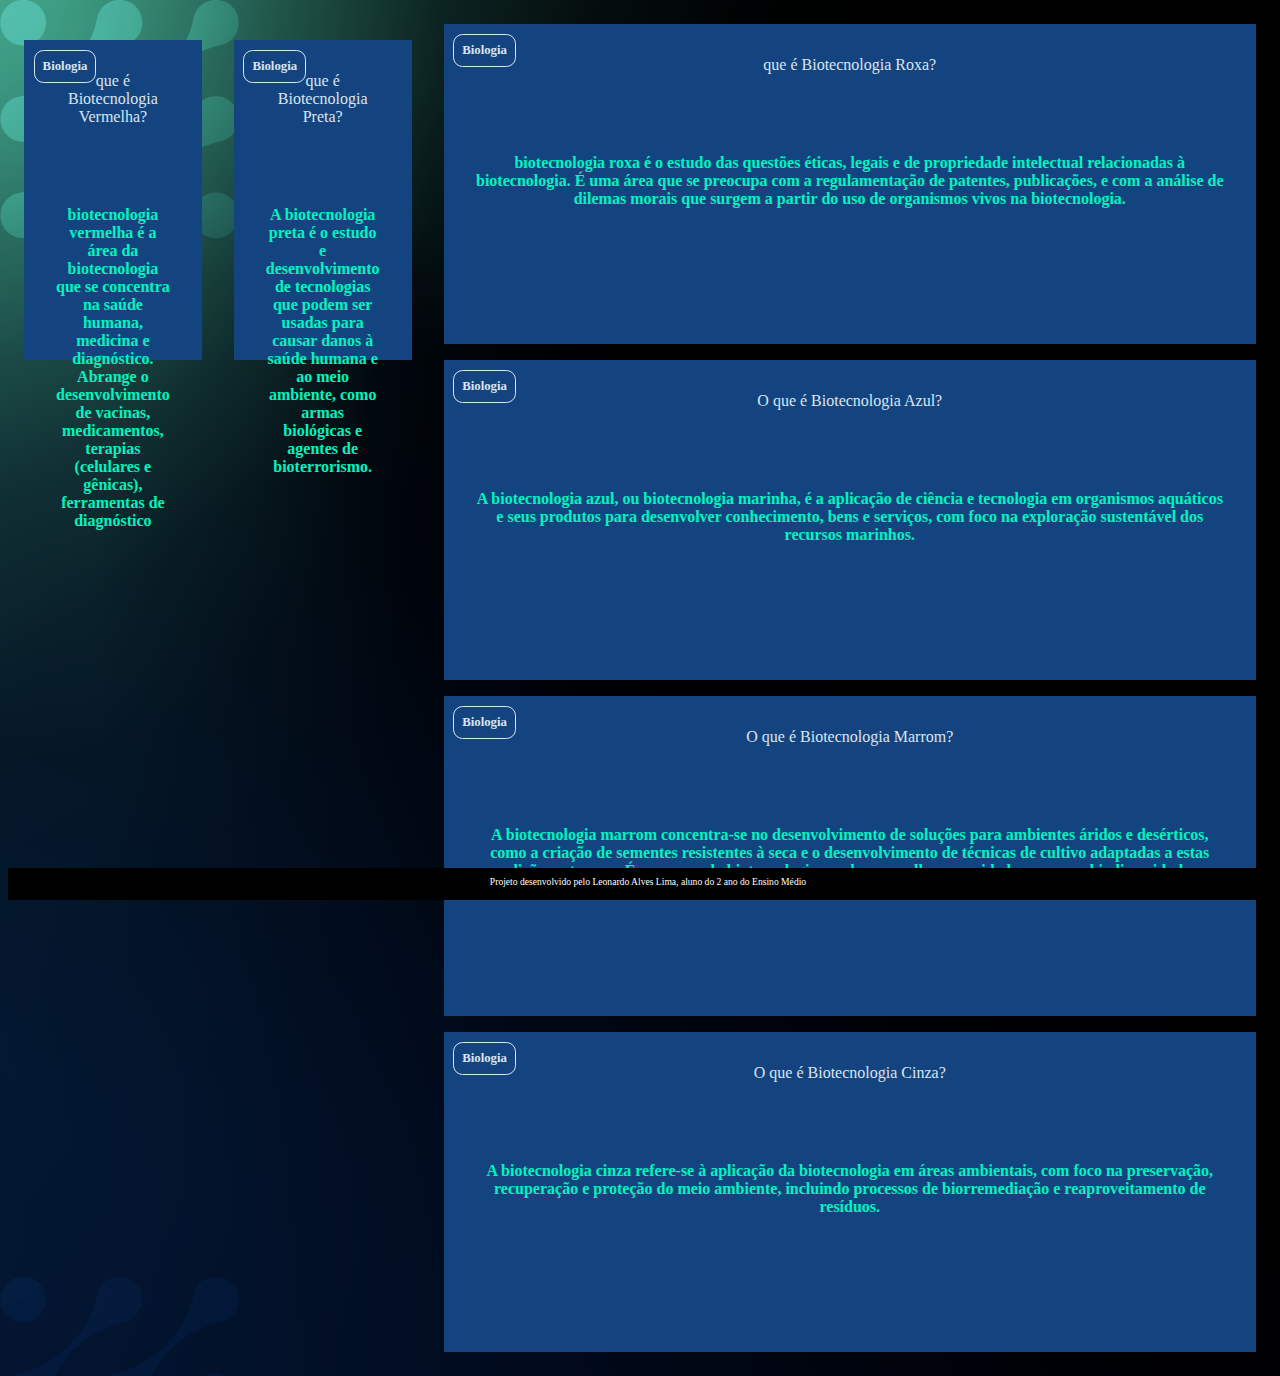
<file: Pagina-Web-main/Pagina-Web-main/FLASHCARDS/index.html>
<!DOCTYPE html>
<html lang="pt-br">
<head>
    <meta charset="UTF-8">
    <meta name="viewport" content="width=device-width, initial-scale=1.0">
    <link rel="stylesheet" href="assests/style.css">
    <title>Flashcard</title>
</head>
<body>
    <main>
        <section id="container">
            <article class="cartao">
                <div class="cartao__conteudo">
                    <h3>Biologia</h3>
                    <div class="cartao__conteudo__pergunta">
                        <p> que é Biotecnologia Vermelha?</p>
                    </div>
                    <div class="cartao__conteudo__resposta">
                        <p> biotecnologia vermelha é a área da biotecnologia que se concentra na saúde humana, medicina e diagnóstico. 
                        Abrange o desenvolvimento de vacinas, medicamentos, terapias (celulares e gênicas), ferramentas de diagnóstico</p> 
                    </div>
                </div>
            </article>
            <article class="cartao">
                <div class="cartao__conteudo">
                    <h3>Biologia</h3>
                    <div class="cartao__conteudo__pergunta">
                        <p> que é Biotecnologia Preta?</p> 
                    </div>
                    <div class="cartao__conteudo__resposta">
                        <p>A biotecnologia preta é o estudo e desenvolvimento de tecnologias que podem ser usadas para causar danos à saúde humana e ao meio ambiente, 
                        como armas biológicas e agentes de bioterrorismo.</p> 
                    </div>
                </div>
            </article>
            <article>
                <article class="cartao">
                <div class="cartao__conteudo">
                    <h3>Biologia</h3>
                    <div class="cartao__conteudo__pergunta">
                        <p> que é Biotecnologia Roxa?</p> 
                    </div>
                    <div class="cartao__conteudo__resposta">
                        <p> biotecnologia roxa é o estudo das questões éticas, legais e de propriedade intelectual relacionadas à biotecnologia. 
                        É uma área que se preocupa com a regulamentação de patentes, publicações, 
                        e com a análise de dilemas morais que surgem a partir do uso de organismos vivos na biotecnologia.</p> 
                    </div>
                </div>
            </article>
            <article>
                <article class="cartao">
                <div class="cartao__conteudo">
                    <h3>Biologia</h3>
                    <div class="cartao__conteudo__pergunta">
                        <p>O que é Biotecnologia Azul?</p> 
                    </div>
                    <div class="cartao__conteudo__resposta">
                        <p>A biotecnologia azul, ou biotecnologia marinha, é a aplicação de ciência e tecnologia em organismos aquáticos e seus produtos para desenvolver conhecimento, 
                        bens e serviços, com foco na exploração sustentável dos recursos marinhos.</p> 
                    </div>
                </div>
            </article>
            <article>
                <article class="cartao">
                <div class="cartao__conteudo">
                    <h3>Biologia</h3>
                    <div class="cartao__conteudo__pergunta">
                        <p>O que é Biotecnologia Marrom?</p> 
                    </div>
                    <div class="cartao__conteudo__resposta">
                        <p>A biotecnologia marrom concentra-se no desenvolvimento de soluções para ambientes áridos e desérticos, como a criação de sementes resistentes à seca 
                       e o desenvolvimento de técnicas de cultivo adaptadas a estas condições extremas. 
                       É um ramo da biotecnologia que busca melhorar a vida humana e a biodiversidade em regiões com pouca água e solos pouco férteis.</p>  
                    </div>
                </div>
            </article>
            <article>
                <article class="cartao">
                <div class="cartao__conteudo">
                    <h3>Biologia</h3>
                    <div class="cartao__conteudo__pergunta">
                        <p>O que é Biotecnologia Cinza?</p> 
                    </div>
                    <div class="cartao__conteudo__resposta">
                       <p>A biotecnologia cinza refere-se à aplicação da biotecnologia em áreas ambientais, com foco na preservação, recuperação e proteção do meio ambiente, 
                       incluindo processos de biorremediação e reaproveitamento de resíduos.</p>  
                    </div>
                </div>
            </article>
        </section>
    </main>
    <footer>
        <p>Projeto desenvolvido pelo Leonardo Alves Lima, aluno do 2 ano do Ensino Médio</p>
    </footer>
</body>
</html>
</file>
<file: Pagina-Web-main/Pagina-Web-main/FLASHCARDS/assests/style.css>
:root {
    --text-color: #DBE4EF;
    --card-front-color: #144480;
    --card-back-color: #00F4BF;
}

body {
    background: url('img/bg-desktop.webp');
    font-family: Bai Jamjuree;
}

#container {
    display: flex; 
}

.cartao {
    margin: 1rem 1rem;
    height: 20rem;
    flex-grow: 1;
    flex-basis: calc(33% - 6rem);
}

.cartao__conteudo {
    background-color: var(--card-front-color);
    text-align: center;
    /* background-color: aquamarine; */
    height: 100%;
}

.cartao__conteudo h3 {
    color: var(--text-color);
    border: 1px solid var(--text-color);
    text-align: left;
    padding: 0.5rem;
    position: absolute;
    margin: 0.6rem;
    border-radius: 0.6rem;
    font-size: 1vw;
}

.cartao__conteudo p {
    margin-top: 1rem;
    padding: 2rem;
}

.cartao__conteudo__pergunta p {
    color: var(--text-color);
    font-weight: 500;
}

.cartao__conteudo__resposta p {
    color: var(--card-back-color);
    font-weight: 700;
}

footer {
    background-color: black;
    color: white;
    position: fixed;
    bottom: 0;
    width: 100%;
    height: 2rem;
}

footer p {
    text-align: center;
    font-size: 0.6rem;
    margin-top: 0.5rem;
}
</file>
